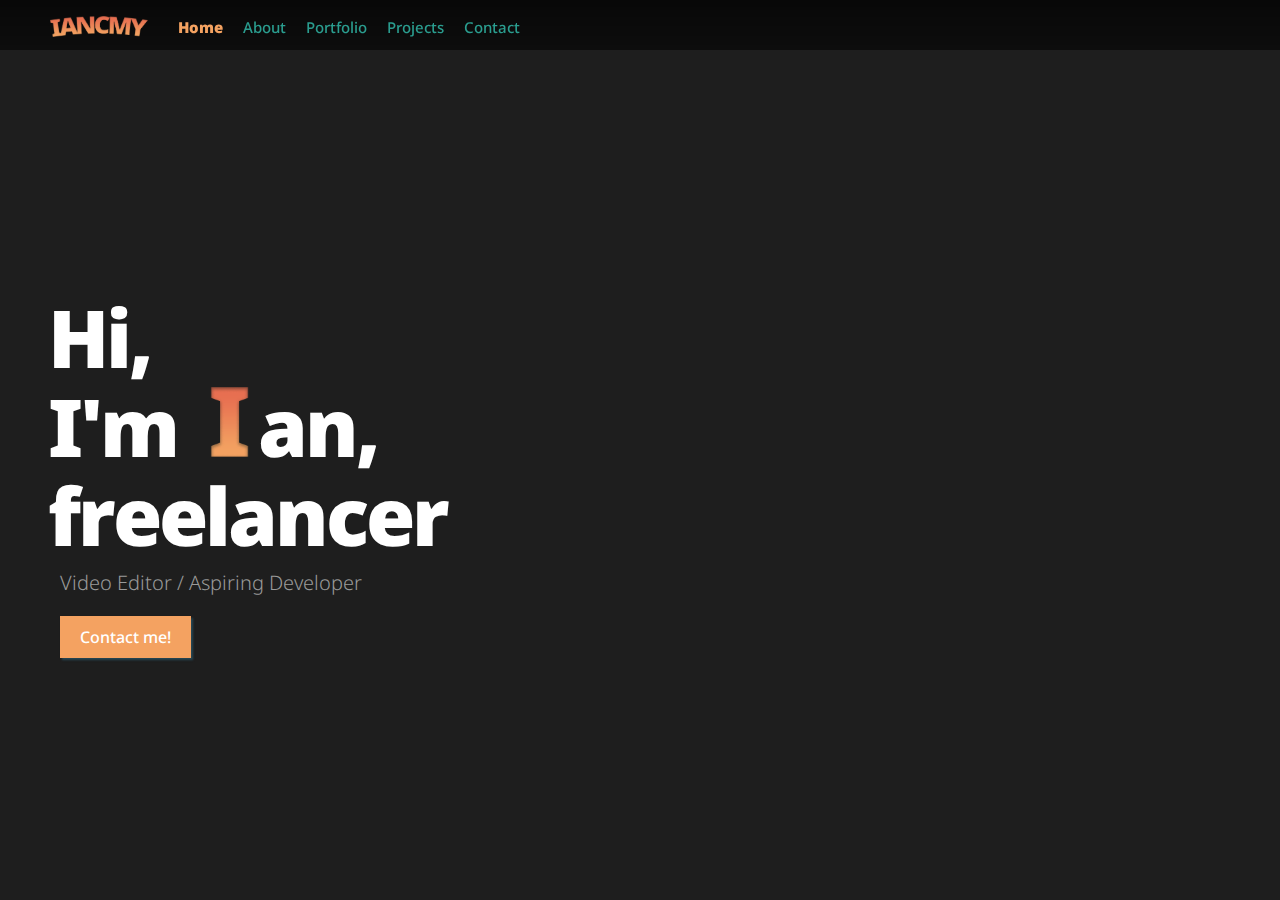
<file: index.html>
<!DOCTYPE html>
<html lang="en">
  <head>
    <meta charset="UTF-8" />
    <meta http-equiv="X-UA-Compatible" content="IE=edge" />
    <meta name="viewport" content="width=device-width, initial-scale=1.0" />
    <link rel="icon" type="image/png" href="static/img/favicon.png" />
    <link rel="preconnect" href="https://fonts.googleapis.com" />
    <link rel="preconnect" href="https://fonts.gstatic.com" crossorigin />
    <link
      href="https://fonts.googleapis.com/css2?family=Noto+Sans:wght@100;200;300;400;500;600;700;800;900&display=swap"
      rel="stylesheet"
    />
    <link rel="stylesheet" href="./static/css/main.css">
    <link rel="stylesheet" href="./static/css/index.css" />
    <script defer src="./static/js/main.js"></script>
    <script defer src="./static/js/wave.js"></script>
    <title>Ian Comaya</title>
  </head>
  <body>
    <nav class="nav-container">
      <a href="/"><img class="nav-logo" src="./static/img/nav-logo.png" alt="logo"></a>
      <ul>
        <li>
          <a id="nav-home" class="nav-link active" href="/">
            Home
          </a>
        </li>
        <li>
          <a id="nav-about" class="nav-link" href="/about">About</a>
        </li>
        <li>
          <a id="nav-portfolio" class="nav-link" href="/portfolio">Portfolio</a>
        </li>
        <li>
          <a id="nav-projects" class="nav-link" href="/projects">Projects</a>
      </li>
        <li>
          <a id="nav-contact" class="nav-link" href="/contact">Contact</a>
        </li>
    </nav>
    <main class="main-container">
    <div class="content-container">
      <h1>
        <div class="pop-container first-line">
          <span class="pop-text">H</span>
          <span class="pop-text">i</span>
          <span class="pop-text">,</span>
        </div>
        <div class="pop-container second-line">
          <span class="pop-text">I</span>
          <span class="pop-text">'</span>
          <span class="pop-text">m&nbsp</span>
          <img class="logo" src="./static/img/logo.png" alt="logo" />
          <span class="pop-text">a</span>
          <span class="pop-text">n</span>
          <span class="pop-text">,</span>
        </div>
        <div class="pop-container third-line">
          <span class="pop-text">f</span>
          <span class="pop-text">r</span>
          <span class="pop-text">e</span>
          <span class="pop-text">e</span>
          <span class="pop-text">l</span>
          <span class="pop-text">a</span>
          <span class="pop-text">n</span>
          <span class="pop-text">c</span>
          <span class="pop-text">e</span>
          <span class="pop-text">r</span>
        </div>
      </h1>
      <p class="gray-text">Video Editor / Aspiring Developer</p>
      <a class="button" href="/contact.html">Contact me!</a>
    </div>
  </main>
  </body>
</html>
</file>
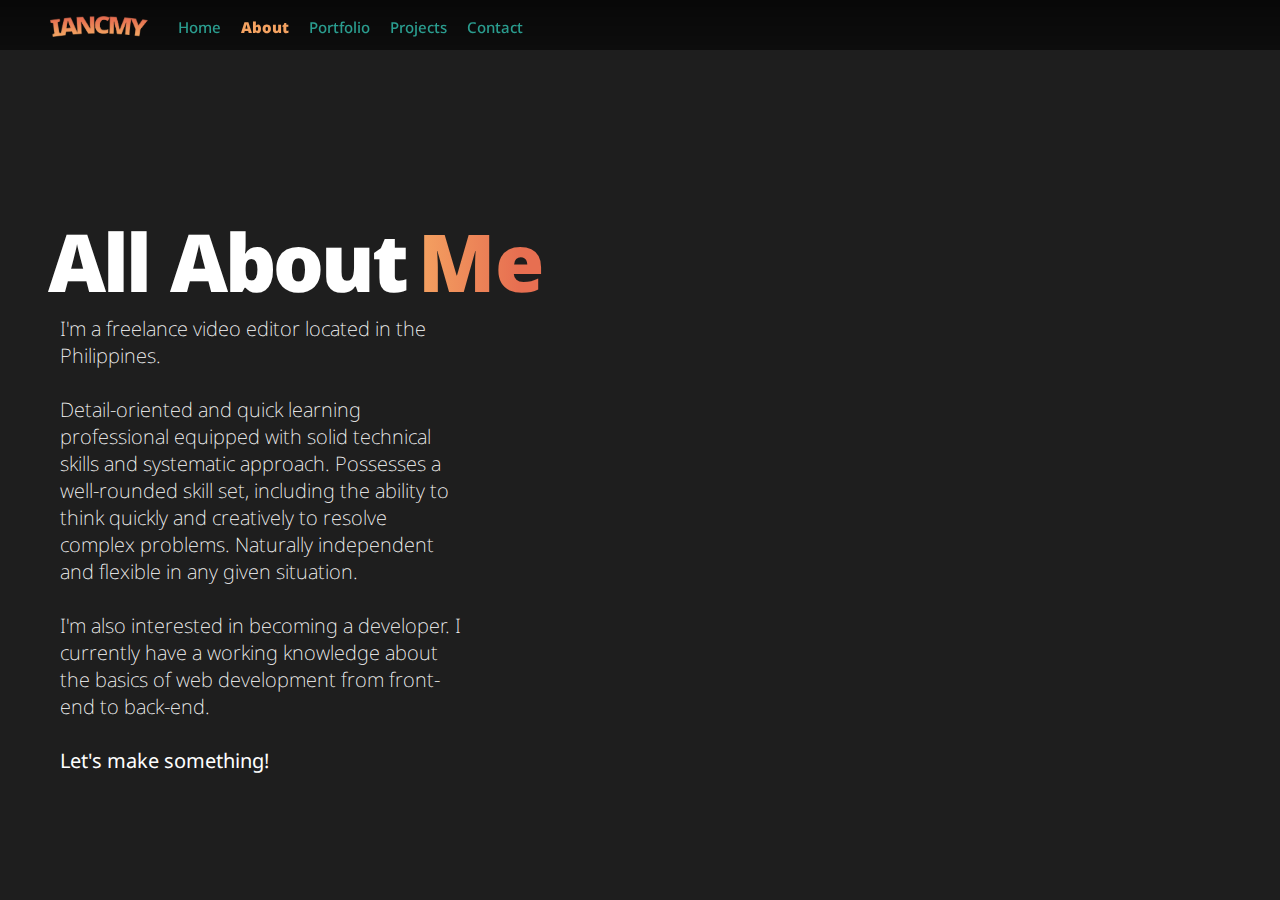
<file: about.html>
<!DOCTYPE html>
<html lang="en">
  <head>
    <meta charset="UTF-8" />
    <meta http-equiv="X-UA-Compatible" content="IE=edge" />
    <meta name="viewport" content="width=device-width, initial-scale=1.0" />
    <link rel="icon" type="image/png" href="static/img/favicon.png" />
    <link rel="preconnect" href="https://fonts.googleapis.com" />
    <link rel="preconnect" href="https://fonts.gstatic.com" crossorigin />
    <link
      href="https://fonts.googleapis.com/css2?family=Noto+Sans:wght@100;200;300;400;500;600;700;800;900&display=swap"
      rel="stylesheet"
    />
    <link rel="stylesheet" href="./static/css/main.css">

    <title>Ian Comaya</title>

    <script defer src="./static/js/main.js"></script>
    <script defer src="./static/js/wave.js"></script>
  </head>
  <body>
    <nav class="nav-container">
      <a href="/"><img class="nav-logo" src="./static/img/nav-logo.png" alt="logo"></a>
      <ul>
        <li>
          <a id="nav-home" class="nav-link" href="/">
            Home
          </a>
        </li>
        <li>
          <a id="nav-about" class="nav-link active" href="/about">About</a>
        </li>
        <li>
          <a id="nav-portfolio" class="nav-link" href="/portfolio">Portfolio</a>
        </li>
        <li>
          <a id="nav-projects" class="nav-link" href="/projects">Projects</a>
      </li>
        <li>
          <a id="nav-contact" class="nav-link" href="/contact">Contact</a>
        </li>
    </nav>
    <main class="main-container">
    <div class="content-container">
      <h1>
        <span class="pop-text">A</span> 
        <span class="pop-text">l</span> 
        <span class="pop-text">l&nbsp</span> 
        <span class="pop-text">A</span> 
        <span class="pop-text">b</span> 
        <span class="pop-text">o</span> 
        <span class="pop-text">u</span> 
        <span class="pop-text">t</span> 
        <span class="orange-gradient-text">Me</span>
      </h1>
      <p class="third-width content-text">I'm a freelance video editor located in the Philippines.</p>
      <br>
      <p class="third-width content-text">Detail-oriented and quick learning professional equipped with solid technical skills and 
        systematic approach. Possesses a well-rounded skill set, including the ability to think 
        quickly and creatively to resolve complex problems. Naturally independent and flexible 
        in any given situation.
        </p>
        <br>
      <p class="third-width content-text">I'm also interested in becoming a developer. I currently have a working knowledge about the basics of web development from front-end to back-end. 
        </p>
        <br>
        <a class="link" href="contact.html">Let's make something!</a>
    </div>
  </main>
  </body>
</html>
</file>
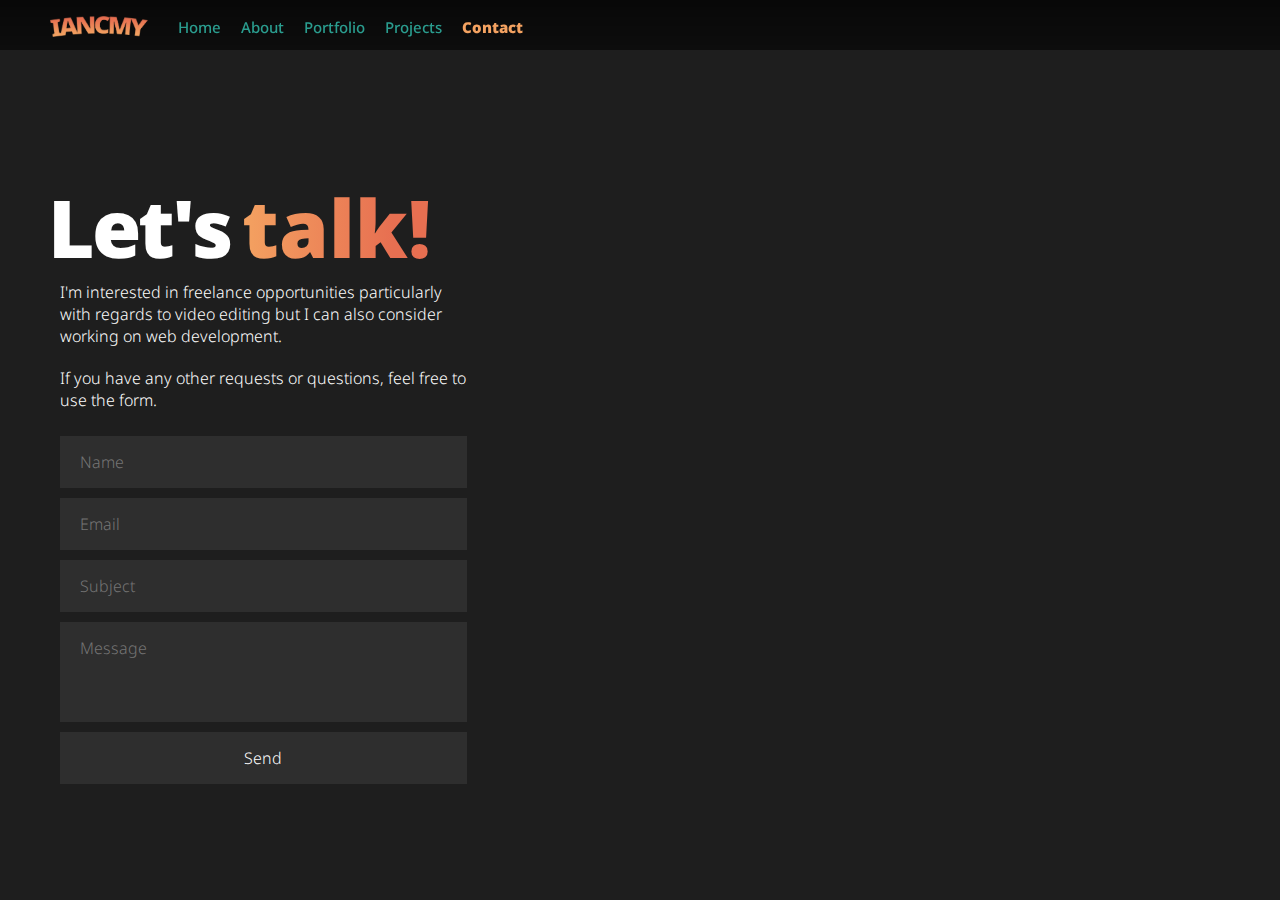
<file: contact.html>
<!DOCTYPE html>
<html lang="en">
  <head>
    <meta charset="UTF-8" />
    <meta http-equiv="X-UA-Compatible" content="IE=edge" />
    <meta name="viewport" content="width=device-width, initial-scale=1.0" />
    <link rel="icon" type="image/png" href="static/img/favicon.png" />
    <link rel="preconnect" href="https://fonts.googleapis.com" />
    <link rel="preconnect" href="https://fonts.gstatic.com" crossorigin />
    <link
      href="https://fonts.googleapis.com/css2?family=Noto+Sans:wght@100;200;300;400;500;600;700;800;900&display=swap"
      rel="stylesheet"
    />
    <link rel="stylesheet" href="./static/css/main.css">
    <link rel="stylesheet" href="./static/css/contact.css">

    <title>Ian Comaya</title>

    <script defer src="./static/js/main.js"></script>
    <script defer src="./static/js/wave.js"></script>
    <script src='https://www.google.com/recaptcha/api.js' async defer></script>
    <script src='./static/js/validateForm.js' defer></script>
  </head>
  <body>
    <nav class="nav-container">
      <a href="/"><img class="nav-logo" src="./static/img/nav-logo.png" alt="logo"></a>
      <ul>
        <li>
          <a id="nav-home" class="nav-link" href="/">
            Home
          </a>
        </li>
        <li>
          <a id="nav-about" class="nav-link" href="/about">About</a>
        </li>
        <li>
          <a id="nav-portfolio" class="nav-link" href="/portfolio">Portfolio</a>
        </li>
        <li>
          <a id="nav-projects" class="nav-link" href="/projects">Projects</a>
      </li>
        <li>
          <a id="nav-contact" class="nav-link active" href="/contact">Contact</a>
        </li>
    </nav>
    <main class="main-container">
    <div class="content-container">
      <h1>
        <span class="pop-text">L</span>
        <span class="pop-text">e</span>
        <span class="pop-text">t</span>
        <span class="pop-text">'</span>
        <span class="pop-text">s</span>
        <span class="orange-gradient-text">talk!</span>
      </h1>
      <p class="contact-desc third-width">I'm interested in freelance opportunities particularly with regards to video editing but I can also consider working on web development.</p>
      <p class="contact-desc third-width">If you have any other requests or questions, feel free to use the form.</p>
      <form class="contact-form third-width" action='https://app.formester.com/forms/5041d048-aeac-41cc-8b65-e848d64624aa/submissions' method='POST'>
            <input type="text" name="Name" placeholder="Name" required/>
            <input type="email" name="Email" placeholder="Email" required/>
            <input type="text" name="Subject" placeholder="Subject"/>
            <textarea name="Message" placeholder="Message" required></textarea>
            <button type="submit" class="form-button g-recaptcha" data-sitekey='6LdWSj0hAAAAAK-vmH9jYgH2ZtHLJDC4fEkPC6-2' data-callback='onSubmit' data-action='submit'>Send</button> 
      </form>
    </div>
  </main>
  </body>
</html>
</file>
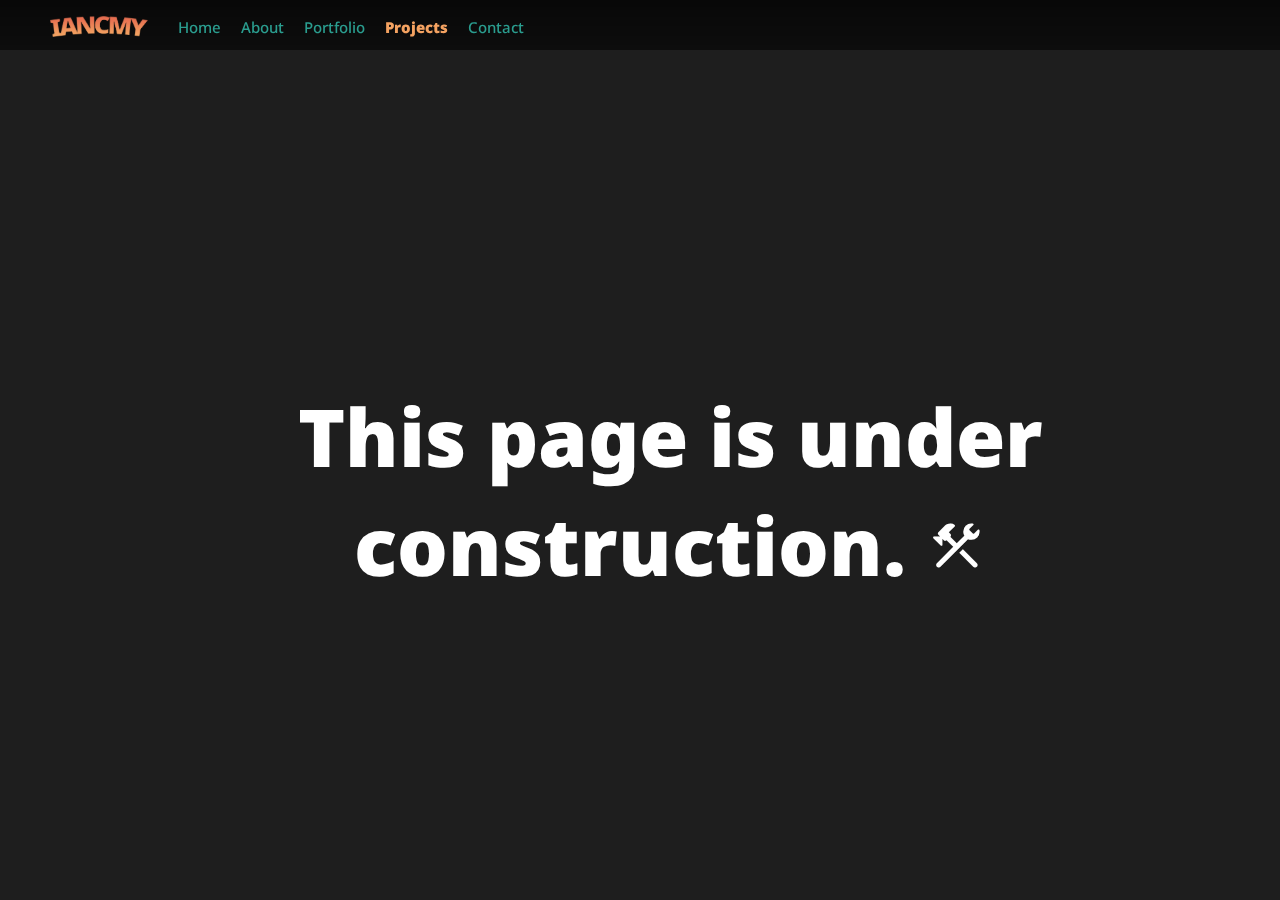
<file: projects.html>
<!DOCTYPE html>
<html lang="en">
  <head>
    <meta charset="UTF-8" />
    <meta http-equiv="X-UA-Compatible" content="IE=edge" />
    <meta name="viewport" content="width=device-width, initial-scale=1.0" />
    <link rel="icon" type="image/png" href="static/img/favicon.png" />
    <link rel="preconnect" href="https://fonts.googleapis.com" />
    <link rel="preconnect" href="https://fonts.gstatic.com" crossorigin />
    <link
      href="https://fonts.googleapis.com/css2?family=Noto+Sans:wght@100;200;300;400;500;600;700;800;900&display=swap"
      rel="stylesheet"
    />
    <link rel="stylesheet" href="https://fonts.googleapis.com/css2?family=Material+Symbols+Rounded:opsz,wght,FILL,GRAD@48,400,0,0" />
    <link rel="stylesheet" href="./static/css/main.css" />
    
    <title>Ian Comaya</title>

    <script defer src="./static/js/main.js"></script>
  </head>
  <body>
    <nav class="nav-container">
      <a href="/"><img class="nav-logo" src="./static/img/nav-logo.png" alt="logo"></a>
      <ul>
        <li>
          <a id="nav-home" class="nav-link" href="/">
            Home
          </a>
        </li>
        <li>
          <a id="nav-about" class="nav-link" href="about">About</a>
        </li>
        <li>
          <a id="nav-portfolio" class="nav-link" href="portfolio">Portfolio</a>
        </li>
        <li>
          <a id="nav-projects" class="nav-link active" href="projects">Projects</a>
      </li>
        <li>
          <a id="nav-contact" class="nav-link" href="contact">Contact</a>
        </li>
    </nav>
    <main class="main-container">
    <div class="content-container">
      <h1 style="text-align: center;">
        This page is under construction. 
        <span style="font-size: 3rem;"class="material-symbols-rounded">
            construction
        </span>
      </h1>
    </div>
  </main>
  </body>
</html>
</file>
<file: static/css/main.css>
:root {
    --nav-height: 2.5rem;
    --main-color: 231, 111, 81;
    --text-color: 233, 196, 106;
    --accent-color: 244, 162, 97;
    --secondary-color: 42, 157, 143;
    --secondary-color-dark: 38, 70, 83;
    --background-color: 30, 30, 30;
    --shadow-color: 38, 70, 83;
    --logo-size: 3.5rem;
}

* {
    box-sizing: border-box;
    margin: 0;
    padding: 0;
}

::before, ::after {
    box-sizing: border-box;
}

html {
    font-family: 'Noto Sans', sans-serif;
    font-size: 20px;
    color: white;
}

body{
    background-color: rgb(var(--background-color));
    max-width: 100%;
    overflow-x: hidden;
}

.nav-container {
    display: flex;
    justify-content: flex-start;
    align-items: center;
    height: var(--nav-height);
    padding: 1rem 1.5rem;
    position: fixed;
    top: 0;
    left: 0;
    right: 0;
    bottom: 0;
    z-index: 10;
    /* gradient background */
    background: linear-gradient(180deg, rgba(0,0,0,0.45) 0%, rgba(0,0,0,0.10) 100%);
    transition: background-color 0.5s ease-in-out;
}

.nav-container:hover{
    background-color: rgba(0, 0, 0, 0.5);
}

.nav-container > ul {
    display: flex;
    flex-direction: row;
    justify-content: space-around;
    align-items: center;
}

.nav-logo {
    margin: 0.4rem 1rem 0 1rem;
    height: calc(var(--logo-size) * 0.3);
    width: calc(--logo-size * 0.6);
}

.nav-container > ul > li {
    list-style: none;
    margin: 0 0.5rem;
}

.nav-link {
    color: rgb(var(--secondary-color));
    font-size: 0.75rem;
    font-weight: 500;
    text-decoration: none;
    cursor: pointer;
    transition: all 0.25s ease-in-out;
}

.nav-link:hover{
    color: rgb(var(--accent-color));
}

.nav-link.active{
    color: rgb(var(--accent-color));
    font-weight: 900;
    pointer-events: none;
    cursor: default;
}

.main-container{
    display: flex;
    flex-direction: column;
    justify-content: center;
    height: 100vh;
}

.content-container {
    margin: 4rem 0 0 3rem;
}

.pop-container {
    margin-top: -1rem;
}

h1 {
    font-size: 4rem;
    font-weight: 900;
}

h2 {
    color: white;
    font-size: 3.5rem;
    font-weight: 700;
}

h3 {
    color: white;
    font-size: .8rem;
    font-weight: 500;
    margin-left: 3rem;
    margin-bottom: 0.5rem;
}

span.pop-text {
    display: inline-block;
    margin: 0 -0.6rem;
}

span.pop-text.pop-text-active {
    animation: wave 1s linear;
}

.logo {
    height: var(--logo-size);
    width: calc(--logo-size * 0.6);
}

.gray-text {
    color: #9a9a9a;
    font-weight: 300;
}

.orange-gradient-text {
    font-weight: 900;
    background: linear-gradient(270deg, rgba(var(--main-color),1) 20%, rgba(var(--accent-color),1) 100%);
    -webkit-background-clip: text;
    background-clip: text;
    -webkit-text-fill-color: transparent;
}

.content-text {
    font-weight: 200;
}

.half-width {
    width: 50%;
}

.third-width {
    width: calc(100% / 3);
}

a.link {
    color: white;
    text-decoration: none;
    transition: all 0.2s ease-in-out;
}

a.link.support {
    font-weight: 200;
}

a.link:hover {
    color: rgb(var(--accent-color));
}

a.button {
    display: inline-block;
    background-color: #202020;
    color: white;
    margin: 1rem 0;
    padding: 0.5rem 1rem;
    border: solid white 1px;
    font-size: .8rem;
    font-weight: 500;
    text-decoration: none;
    cursor: pointer;
    transition: all 0.3s ease-in-out;
}

@keyframes wave {
    0%,100% {
        transform: translateY(0)
    }
    20% {
        transform: translateY(-20px)
    }
    25%,45% {
        transform: rotateZ(20deg)
    }
    35% {
        transform: rotateZ(-20deg)
    }

    55% {
        transform: rotateZ(0deg)
    }
}
</file>
<file: static/css/index.css>
a.button {
    background-color: rgb(var(--accent-color));
    border: none;
    color: white;
    cursor: pointer;
    box-shadow: 2px 2px 2px rgba(var(--secondary-color-dark), 1);
}

a.button:hover {
    color: white;
    background-color: rgb(var(--text-color));
    box-shadow: -2px -2px 2px rgba(var(--secondary-color), 1);
}
</file>
<file: static/css/contact.css>
p.contact-desc {
    font-size: .8rem;
    font-weight: 300;
    margin: 0 0 1rem 0;
}

a.link {
    color: white;
    text-decoration: none;
    transition: all 0.2s ease-in-out;
}

a.link.support {
    font-weight: 200;
}

a.link:hover {
    color: #f2a238;
}

a.button {
    display: inline-block;
    background-color: #202020;
    color: white;
    margin: 1rem 0;
    padding: 0.5rem 1rem;
    border: solid white 1px;
    font-size: .8rem;
    font-weight: 500;
    text-decoration: none;
    cursor: pointer;
    transition: all 0.3s ease-in-out;
}

a.button:hover{
    background-color: white;
    color:#202020;
}

.contact-form {
    display: flex;
    flex-direction: column;
    justify-content: center;
    margin: 1rem 0;
}

input, textarea, button {
    resize: none;
    border: none;
    display: inline-block;
    background-color: #2e2e2e;
    color: white;
    margin: 0.25rem 0;
    padding: 0.75rem 1rem;
    font-family: 'Noto Sans', sans-serif;
    font-size: .8rem;
    font-weight: 300;
    text-decoration: none;
    cursor: text;
    transition: all 0.5s ease-in-out;
}

textarea {
    height: 5rem;
}

.form-button:hover{
    cursor: pointer;
    background-color: rgb(var(--accent-color));
    color:white;
}

.error-message {
    color: rgb(var(--main-color));
    font-size: .8rem;
    font-weight: 300;
    margin: -.10rem 0;
}
</file>
